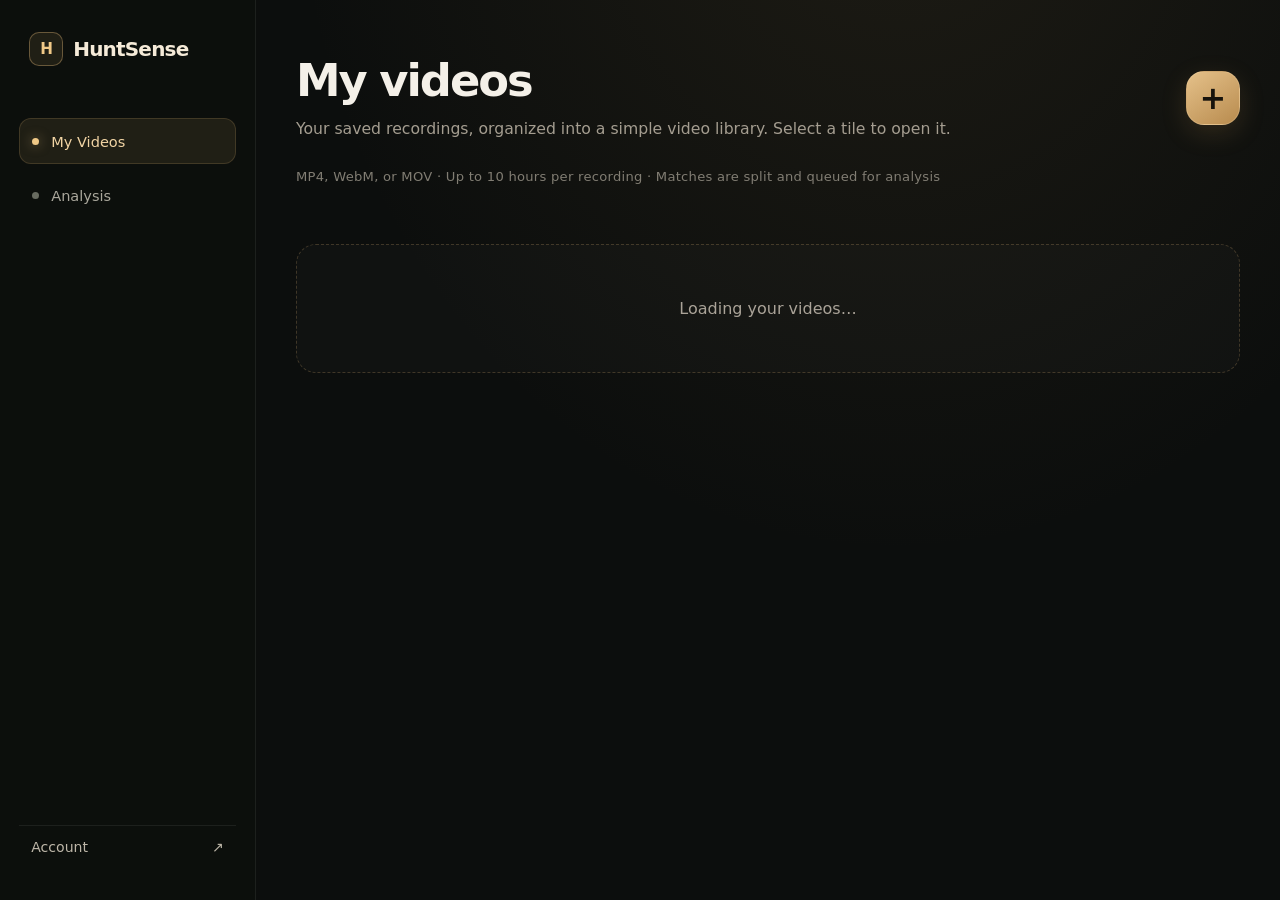
<file: index.html>
<!DOCTYPE html>
<!-- Deployment refresh: use the configured huntsense-videos Storage bucket. -->
<html lang="en">
<head>
  <meta charset="UTF-8" />
  <meta name="viewport" content="width=device-width, initial-scale=1.0" />
  <title>HuntSense · My Videos</title>
  <link rel="stylesheet" href="styles.css" />
  <style>
    .tile-badge{position:absolute;top:10px;right:10px;padding:4px 9px;border-radius:999px;font-size:.66rem;font-weight:800;letter-spacing:.08em;text-transform:uppercase;backdrop-filter:blur(8px)}
    .badge-pending{background:rgba(213,173,112,.22);border:1px solid rgba(213,173,112,.5);color:#f0c987}
    .badge-ready{background:rgba(131,167,123,.24);border:1px solid rgba(131,167,123,.5);color:#b8e3ae}
    #admin-nav-link[hidden]{display:none!important}
    .video-pagination{display:flex;align-items:center;justify-content:center;gap:14px;margin:24px 0 0}
    .video-pagination[hidden]{display:none!important}
    .video-page-button{padding:9px 15px;border:1px solid rgba(213,173,112,.28);border-radius:10px;background:rgba(213,173,112,.08);color:#ead8b8;font:inherit;cursor:pointer}
    .video-page-button:disabled{opacity:.35;cursor:not-allowed}
    .video-page-label{color:var(--muted);font-size:.82rem;font-variant-numeric:tabular-nums}
    @media(max-width:900px){.video-list{grid-template-columns:repeat(2,minmax(0,1fr))}}
    @media(max-width:520px){.video-list{grid-template-columns:1fr}}
  </style>
</head>
<body class="app-page">
  <div class="app-shell">
    <aside class="app-sidebar">
      <a class="sidebar-brand" href="index.html">HuntSense</a>
      <nav class="sidebar-nav">
        <a class="sidebar-link is-active" href="index.html"><span class="nav-dot"></span>My Videos</a>
        <a class="sidebar-link" href="analysis.html"><span class="nav-dot"></span>Analysis</a>
        <a id="admin-nav-link" class="sidebar-link" href="admin.html" hidden><span class="nav-dot"></span>Admin</a>
      </nav>
      <a class="sidebar-account" href="account.html"><span>Account</span><span>↗</span></a>
    </aside>

    <main class="app-main">
      <div class="home-content">
        <section class="videos-section">
          <div class="section-heading">
            <div>
              <h1>My videos</h1>
              <p>Your saved recordings, organized into a simple video library. Select a tile to open it.</p>
            </div>
            <button id="add-video-btn" class="add-video-button" type="button" title="Upload video" aria-label="Add video">+</button>
            <input id="video-file-input" type="file" accept="video/mp4,video/webm,video/quicktime,.mp4,.webm,.mov" hidden />
          </div>

          <p class="upload-note">MP4, WebM, or MOV · Up to 10 hours per recording · Matches are split and queued for analysis</p>
          <p id="status-msg" class="message" role="status" aria-live="polite"></p>

          <div id="video-list" class="video-list">
            <div class="empty-videos">Loading your videos…</div>
          </div>
          <div id="video-pagination" class="video-pagination" hidden>
            <button id="previous-page" class="video-page-button" type="button">Previous</button>
            <span id="video-page-label" class="video-page-label"></span>
            <button id="next-page" class="video-page-button" type="button">Next</button>
          </div>
        </section>
      </div>
    </main>
  </div>

  <div id="title-modal" class="title-modal" hidden>
    <div class="player-backdrop"></div>
    <div class="title-panel" role="dialog" aria-modal="true" aria-labelledby="title-modal-heading">
      <h2 id="title-modal-heading">Name your video</h2>
      <p>Choose a name so you can find this recording in your library.</p>
      <label for="clip-title-input">Video name</label>
      <input id="clip-title-input" type="text" maxlength="100" placeholder="e.g. Evening match" autocomplete="off" />
      <div class="title-actions">
        <button id="cancel-title-btn" class="secondary" type="button">Cancel</button>
        <button id="save-title-btn" type="button">Save video</button>
      </div>
    </div>
  </div>

  <script type="module">
    import { supabase } from "./supabase.js";
    import * as tus from "https://esm.sh/tus-js-client@4.3.1";

    const addBtn = document.getElementById("add-video-btn");
    const fileInput = document.getElementById("video-file-input");
    const titleModal = document.getElementById("title-modal");
    const titleInput = document.getElementById("clip-title-input");
    const cancelTitleBtn = document.getElementById("cancel-title-btn");
    const saveTitleBtn = document.getElementById("save-title-btn");
    const statusMsg = document.getElementById("status-msg");
    const videoList = document.getElementById("video-list");
    const pagination = document.getElementById("video-pagination");
    const previousPageBtn = document.getElementById("previous-page");
    const nextPageBtn = document.getElementById("next-page");
    const pageLabel = document.getElementById("video-page-label");

    const PAGE_SIZE = 8;
    const VIDEO_BUCKET = "huntsense-videos";
    const MAX_VIDEO_SECONDS = 10 * 60 * 60;
    let pendingFile = null;
    let currentUser = null;
    let allMatches = [];
    let allJobs = [];
    let currentPage = 0;

    async function init() {
      const { data: { user }, error } = await supabase.auth.getUser();
      if (error || !user) {
        window.location.href = "login.html";
        return;
      }
      currentUser = user;
      const adminLink = document.getElementById("admin-nav-link");
      const isAdmin = user.email?.trim().toLowerCase() === "ryan@ratys.com" && Boolean(user.email_confirmed_at);

      if (isAdmin) adminLink.hidden = false;
      else adminLink.remove();

      await loadMatches();
    }

    async function loadMatches() {
      videoList.replaceChildren();
      const loading = document.createElement("div");
      loading.className = "empty-videos";
      loading.textContent = "Loading your videos…";
      videoList.append(loading);

      const { data: matches, error } = await supabase
        .from("match_analyses")
        .select("id, video_title, status, created_at, timestamps, avg_reaction_ms")
        .eq("user_id", currentUser.id)
        .order("created_at", { ascending: false });

      if (error) {
        showEmpty("Could not load videos: " + error.message);
        return;
      }

      allMatches = matches || [];
      const { data: jobs } = await supabase.from("video_processing_jobs")
        .select("id, source_title, status, error_message, created_at")
        .eq("user_id", currentUser.id).order("created_at", { ascending: false }).limit(10);
      allJobs = jobs || [];
      currentPage = Math.min(currentPage, Math.max(0, Math.ceil(allMatches.length / PAGE_SIZE) - 1));
      renderMatches();
    }

    function showEmpty(message) {
      videoList.replaceChildren();
      const empty = document.createElement("div");
      empty.className = "empty-videos";
      empty.textContent = message;
      videoList.append(empty);
      pagination.hidden = true;
    }

    function renderMatches() {
      videoList.replaceChildren();

      allJobs.filter(job => !["completed"].includes(job.status)).forEach(job => {
        const item = document.createElement("div");
        item.className = "empty-videos";
        item.style.cssText = "text-align:left;margin-bottom:12px;border:1px solid rgba(213,173,112,.22)";
        const heading = document.createElement("strong");
        heading.textContent = job.source_title || "Recording upload";
        const detail = document.createElement("p");
        detail.style.cssText = "margin:6px 0 0;color:var(--muted);font-size:.85rem";
        detail.textContent = job.status === "queued" ? "Waiting for processing…" : job.status === "processing" ? "Splitting rounds and compressing matches…" : job.error_message || job.status.replaceAll("_", " ");
        item.append(heading, detail);
        videoList.append(item);
      });

      if (allMatches.length === 0) {
        if (allJobs.length === 0) showEmpty("No videos saved yet. Select + to upload a recording.");
        else {
          const empty = document.createElement("div");
          empty.className = "empty-videos";
          empty.textContent = "Your separated matches will appear here when processing finishes.";
          videoList.append(empty);
          pagination.hidden = true;
        }
        return;
      }

      const start = currentPage * PAGE_SIZE;
      const visibleMatches = allMatches.slice(start, start + PAGE_SIZE);

      visibleMatches.forEach((match) => {
        const tile = document.createElement("button");
        tile.className = "video-tile";
        tile.type = "button";
        tile.addEventListener("click", () => {
          window.location.href = "match.html?id=" + encodeURIComponent(match.id);
        });

        const preview = document.createElement("span");
        preview.className = "video-tile-preview";

        const badge = document.createElement("span");
        const isReady = match.status === "ready";
        badge.className = "tile-badge " + (isReady ? "badge-ready" : "badge-pending");
        badge.textContent = match.status || "saved";

        const play = document.createElement("span");
        play.className = "tile-play-mark";
        play.textContent = "▶";
        play.setAttribute("aria-hidden", "true");

        const meta = document.createElement("span");
        meta.className = "video-tile-meta";

        const name = document.createElement("span");
        name.className = "video-name";
        name.textContent = match.video_title || "Untitled video";

        const detail = document.createElement("small");
        detail.textContent = isReady
          ? ((match.timestamps || []).length + " saved markers")
          : "Saved video";

        meta.append(name, detail);
        tile.append(preview, badge, play, meta);
        videoList.append(tile);
      });

      const pageCount = Math.ceil(allMatches.length / PAGE_SIZE);
      pagination.hidden = pageCount <= 1;
      pageLabel.textContent = "Page " + (currentPage + 1) + " of " + pageCount;
      previousPageBtn.disabled = currentPage === 0;
      nextPageBtn.disabled = currentPage >= pageCount - 1;
    }

    addBtn.addEventListener("click", () => {
      fileInput.value = "";
      fileInput.click();
    });

    fileInput.addEventListener("change", async () => {
      const selectedFile = fileInput.files && fileInput.files[0];
      if (!selectedFile) return;

      const allowedTypes = ["video/mp4", "video/webm", "video/quicktime"];
      const allowedExtensions = /\.(mp4|webm|mov)$/i;
      if (!(allowedTypes.includes(selectedFile.type) || allowedExtensions.test(selectedFile.name))) {
        statusMsg.textContent = "Please choose an MP4, WebM, or MOV video.";
        fileInput.value = "";
        return;
      }

      statusMsg.textContent = "Checking recording duration…";
      let duration = 0;
      const objectUrl = URL.createObjectURL(selectedFile);
      try {
        duration = await new Promise((resolve, reject) => {
          const probe = document.createElement("video");
          probe.preload = "metadata";
          probe.onloadedmetadata = () => resolve(probe.duration);
          probe.onerror = () => reject(new Error("This video’s duration could not be read. Try exporting it as MP4."));
          probe.src = objectUrl;
        });
      } catch (error) {
        statusMsg.textContent = error.message;
        URL.revokeObjectURL(objectUrl);
        fileInput.value = "";
        return;
      }
      URL.revokeObjectURL(objectUrl);
      if (!Number.isFinite(duration) || duration <= 0 || duration > MAX_VIDEO_SECONDS) {
        statusMsg.textContent = "Recordings must be longer than 0 seconds and no longer than 10 hours.";
        fileInput.value = "";
        return;
      }

      pendingFile = selectedFile;
      titleInput.value = selectedFile.name.replace(/\.[^/.]+$/, "");
      titleModal.hidden = false;
      titleInput.focus();
      titleInput.select();
    });

    function closeTitleModal() {
      pendingFile = null;
      fileInput.value = "";
      titleModal.hidden = true;
      saveTitleBtn.disabled = false;
    }

    cancelTitleBtn.addEventListener("click", closeTitleModal);

    saveTitleBtn.addEventListener("click", async () => {
      if (!pendingFile || !currentUser || saveTitleBtn.disabled) return;

      const title = titleInput.value.trim();
      if (!title) {
        titleInput.focus();
        statusMsg.textContent = "Enter a name for this video before saving.";
        return;
      }

      const fileToUpload = pendingFile;
      const extension = fileToUpload.name.split(".").pop().toLowerCase();
      const storagePath = currentUser.id + "/recordings/" + crypto.randomUUID() + "." + extension;

      saveTitleBtn.disabled = true;
      saveTitleBtn.textContent = "Uploading…";
      statusMsg.textContent = "Starting resumable upload for " + fileToUpload.name + "…";

      let uploaded = false;
      try {
        const { data: { session }, error: sessionError } = await supabase.auth.getSession();
        if (sessionError || !session?.access_token) throw new Error("Your session expired. Please sign in again.");
        const endpoint = "https://rtyzudbbwoulrysvypql.supabase.co/storage/v1/upload/resumable";
        await new Promise((resolve, reject) => {
          const upload = new tus.Upload(fileToUpload, {
            endpoint,
            retryDelays: [0, 1000, 3000, 5000, 10000, 20000],
            chunkSize: 6 * 1024 * 1024,
            headers: {
              authorization: "Bearer " + session.access_token,
              apikey: "sb_publishable_kbK6j2X2JxNs9YE8VSBaSw_3co8KhC"
            },
            metadata: {
              bucketName: VIDEO_BUCKET,
              objectName: storagePath,
              contentType: fileToUpload.type || "video/" + extension,
              cacheControl: "3600"
            },
            onError: reject,
            onProgress: (bytesUploaded, bytesTotal) => {
              const pct = Math.round((bytesUploaded / bytesTotal) * 100);
              statusMsg.textContent = "Uploading recording… " + pct + "% (" + (bytesUploaded / 1024 / 1024).toFixed(0) + " / " + (bytesTotal / 1024 / 1024).toFixed(0) + " MB)";
            },
            onSuccess: resolve
          });
          upload.findPreviousUploads().then(previous => {
            if (previous.length) upload.resumeFromPreviousUpload(previous[0]);
            upload.start();
          }).catch(reject);
        });
        uploaded = true;

        statusMsg.textContent = "Upload complete. Adding it to the processing queue…";
        const { error: insertError } = await supabase.from("video_processing_jobs").insert({
          user_id: currentUser.id,
          source_path: storagePath,
          source_title: title,
          status: "queued"
        });

        if (insertError) {
          throw new Error("The recording uploaded, but could not be queued: " + insertError.message);
        }

        titleModal.hidden = true;
        pendingFile = null;
        fileInput.value = "";
        titleInput.value = "";
        currentPage = 0;
        statusMsg.textContent = "“" + title + "” uploaded. Match splitting and analysis are queued.";
        await loadMatches();
      } catch (error) {
        if (uploaded) {
          const { error: cleanupError } = await supabase.storage.from(VIDEO_BUCKET).remove([storagePath]);
          if (cleanupError) console.error("Could not clean up incomplete video upload:", cleanupError);
        }
        console.error("HuntSense video save failed:", error);
        statusMsg.textContent = error?.message || "The video could not be saved. Please try again.";
      } finally {
        saveTitleBtn.disabled = false;
        saveTitleBtn.textContent = "Save video";
      }
    });

    previousPageBtn.addEventListener("click", () => {
      if (currentPage > 0) {
        currentPage -= 1;
        renderMatches();
      }
    });

    nextPageBtn.addEventListener("click", () => {
      if ((currentPage + 1) * PAGE_SIZE < allMatches.length) {
        currentPage += 1;
        renderMatches();
      }
    });

    titleInput.addEventListener("keydown", (event) => {
      if (event.key === "Enter") saveTitleBtn.click();
      if (event.key === "Escape") closeTitleModal();
    });

    init();
  </script>
</body>
</html>
</file>
<file: styles.css>
:root{color-scheme:dark;font-family:Inter,ui-sans-serif,system-ui,-apple-system,BlinkMacSystemFont,"Segoe UI",sans-serif;background:#0c0e0d;color:#f4f0e8;--gold:#d5ad70;--gold-bright:#f0c987;--muted:#a49d90;--line:rgba(222,195,151,.15)}
*{box-sizing:border-box}body{margin:0;min-height:100vh;background:radial-gradient(ellipse at 50% -20%,rgba(112,91,54,.22),transparent 55%),#0c0e0d;color:#f4f0e8}body.player-open{overflow:hidden}a{color:var(--gold-bright)}
.topbar{height:76px;display:flex;justify-content:flex-end;align-items:center;padding:0 clamp(20px,5vw,72px);border-bottom:1px solid rgba(255,255,255,.055);background:rgba(12,14,13,.72);backdrop-filter:blur(16px)}
.account-link{padding:10px 17px;border:1px solid var(--line);border-radius:999px;text-decoration:none;color:#ead8b8;background:rgba(255,255,255,.035);font-size:.9rem;transition:.2s}.account-link:hover{border-color:rgba(213,173,112,.55);background:rgba(213,173,112,.09)}
.home-page main{min-height:calc(100vh - 76px)}.home-content{width:min(100% - 48px,1040px);margin:0 auto;padding:52px 0 80px}.videos-section{width:100%}
.section-heading{display:flex;align-items:center;justify-content:space-between;gap:24px;margin-bottom:28px}.section-heading h1{margin:0 0 9px;font-size:clamp(2rem,4vw,2.8rem);letter-spacing:-.045em;font-weight:720}.section-heading p{margin:0;color:var(--muted);font-size:.98rem;line-height:1.6}
.add-video-button{width:54px;height:54px;flex:0 0 54px;margin:0;padding:0;border:1px solid rgba(255,231,191,.2);border-radius:18px;font-size:2rem;line-height:1;background:linear-gradient(145deg,#e5c18a,#b88b4e);color:#17130c;box-shadow:0 8px 26px rgba(190,145,78,.18);transition:transform .2s,box-shadow .2s}.add-video-button:hover{transform:translateY(-2px);box-shadow:0 12px 30px rgba(190,145,78,.28)}.add-video-button:disabled{opacity:.6;cursor:wait}
.upload-note{margin:0 0 20px;color:#817d73;font-size:.82rem;letter-spacing:.02em}.message{min-height:1.4em;color:var(--gold-bright);overflow-wrap:anywhere}
.video-list{display:grid;grid-template-columns:repeat(4,minmax(0,1fr));gap:14px;margin-top:18px;align-items:start}.empty-videos{grid-column:1/-1;padding:54px 24px;border:1px dashed rgba(213,173,112,.24);border-radius:20px;color:#aaa398;text-align:center;background:rgba(255,255,255,.018)}
.video-tile{position:relative;display:flex;flex-direction:column;gap:0;width:100%;min-width:0;margin:0;padding:0;overflow:hidden;text-align:left;border:1px solid rgba(255,255,255,.075);border-radius:18px;background:linear-gradient(160deg,#1d211d,#131613);color:#f4f0e8;box-shadow:0 10px 28px rgba(0,0,0,.18);cursor:pointer;transition:transform .22s,border-color .22s,box-shadow .22s}.video-tile:hover{transform:translateY(-5px);border-color:rgba(213,173,112,.48);box-shadow:0 18px 38px rgba(0,0,0,.32)}.video-tile:focus-visible,.account-link:focus-visible,.add-video-button:focus-visible{outline:2px solid var(--gold-bright);outline-offset:4px}.video-tile:disabled{opacity:.6;cursor:default}
.video-tile-preview{display:block;width:100%;aspect-ratio:16/9;object-fit:cover;background:linear-gradient(135deg,#282b25,#101210)}.tile-play-mark{position:absolute;top:calc((100% - 76px)/2);left:50%;transform:translate(-50%,-50%);display:grid;place-items:center;width:48px;height:48px;padding-left:3px;border:1px solid rgba(255,255,255,.35);border-radius:50%;background:rgba(12,14,13,.72);color:#fff;font-size:1rem;backdrop-filter:blur(8px);box-shadow:0 5px 22px rgba(0,0,0,.3);transition:background .2s,transform .2s}.video-tile:hover .tile-play-mark{background:rgba(190,145,78,.92);transform:translate(-50%,-50%) scale(1.08)}
.video-tile-meta{display:flex;flex-direction:column;gap:5px;padding:10px 11px 11px;min-width:0;min-height:65px}.video-name{display:-webkit-box;-webkit-box-orient:vertical;-webkit-line-clamp:2;overflow:hidden;margin:0;font-size:.84rem;line-height:1.35;font-weight:650;overflow-wrap:anywhere}.video-tile-meta small{color:#938d81;font-size:.7rem;white-space:nowrap;overflow:hidden;text-overflow:ellipsis}
.player-modal[hidden]{display:none}.player-modal{position:fixed;inset:0;z-index:20;display:grid;place-items:center;padding:24px}.player-backdrop{position:absolute;inset:0;background:rgba(0,0,0,.82);backdrop-filter:blur(12px)}.player-panel{position:relative;width:min(100%,1000px);padding:20px;border:1px solid rgba(213,173,112,.22);border-radius:22px;background:#151815;box-shadow:0 28px 100px rgba(0,0,0,.65)}.player-heading{display:flex;align-items:center;justify-content:space-between;gap:20px;margin-bottom:16px}.player-heading h2{margin:3px 0 0;font-size:1.15rem;overflow-wrap:anywhere}.eyebrow{margin:0;color:var(--gold);font-size:.68rem;letter-spacing:.16em;font-weight:700}.player-close{width:42px;height:42px;margin:0;padding:0;border:1px solid var(--line);border-radius:13px;background:#242820;color:#f5ead7;font-size:1.65rem;line-height:1}#main-player{display:block;width:100%;max-height:72vh;border-radius:13px;background:#050605}
.auth-card{width:min(92vw,440px);margin:8vh auto;padding:34px;border:1px solid var(--line);border-radius:20px;background:linear-gradient(145deg,#1b1f1a,#131613);box-shadow:0 24px 70px rgba(0,0,0,.3)}h1{margin-top:0}h2{font-size:1.15rem;margin-top:24px}form{display:grid;gap:10px}label{margin-top:8px}input{width:100%;padding:13px 14px;border:1px solid #414238;border-radius:10px;background:#101310;color:#fff;font:inherit}button{margin-top:12px;padding:12px 16px;border:0;border-radius:10px;background:linear-gradient(145deg,#e5c18a,#b88b4e);color:#17120a;font:inherit;font-weight:700;cursor:pointer}button:disabled{opacity:.6;cursor:wait}button.secondary{background:#383d35;color:#eee}.account-details{display:grid;grid-template-columns:100px 1fr;gap:12px}.account-details dt{color:#aaa}.account-details dd{margin:0;overflow-wrap:anywhere}
@media(max-width:700px){.topbar{height:66px;padding:0 18px}.home-content{width:min(100% - 32px,1040px);padding:38px 0 64px}.video-list{grid-template-columns:repeat(2,minmax(0,1fr));gap:11px}.video-tile-meta{padding:9px;min-height:62px}.video-name{font-size:.8rem}.player-modal{padding:12px}.player-panel{padding:13px;border-radius:16px}}@media(max-width:360px){.video-list{gap:8px}.video-tile-meta{padding:8px}.video-name{font-size:.76rem}}
/* Clip naming and clip actions */
.title-modal[hidden],.clip-menu[hidden]{display:none}
.title-modal{position:fixed;inset:0;z-index:30;display:grid;place-items:center;padding:18px}
.title-panel{position:relative;width:min(100%,430px);padding:25px;border:1px solid rgba(213,173,112,.25);border-radius:20px;background:#171b16;box-shadow:0 24px 80px rgba(0,0,0,.6)}
.title-panel h2{margin:0 0 8px;font-size:1.35rem}
.title-panel p{margin:0 0 18px;color:var(--muted);line-height:1.5}
.title-panel label{display:block;margin:0 0 7px;color:#d8c7aa;font-size:.88rem}
.title-panel input{margin:0}
.title-actions,.player-actions{display:flex;align-items:center;gap:9px}
.title-actions{justify-content:flex-end;margin-top:18px}
.title-actions button{margin:0}
.player-actions{flex-shrink:0}
.clip-menu-wrap{position:relative}
.clip-menu-button{width:42px;height:42px;margin:0;padding:0;border:1px solid var(--line);border-radius:13px;background:#242820;color:#f5ead7;font-size:1.7rem;line-height:1}
.clip-menu{position:absolute;right:0;top:calc(100% + 8px);z-index:25;min-width:150px;padding:6px;border:1px solid var(--line);border-radius:12px;background:#20241e;box-shadow:0 12px 32px rgba(0,0,0,.45)}
.clip-menu .delete-clip-button{width:100%;margin:0;padding:10px 12px;text-align:left;border-radius:8px;background:transparent;color:#f0a29a;font-size:.9rem}
.clip-menu .delete-clip-button:hover{background:rgba(220,90,75,.12)}
.clip-menu .delete-clip-button:disabled{opacity:.5}
@media(max-width:480px){.title-panel{padding:20px}.player-heading{align-items:flex-start}}

/* Custom player controls and native-menu replacement */
.confirm-modal[hidden]{display:none}
.confirm-modal{position:fixed;inset:0;z-index:40;display:grid;place-items:center;padding:18px}
.confirm-panel{z-index:1}
.danger-button{background:#8e3931;color:#fff1ed}
.custom-video-controls{display:grid;gap:10px;padding:12px 2px 2px}
.video-progress-row,.video-control-row{display:flex;align-items:center;gap:12px}
.video-progress-row{color:#bdb5a7;font-size:.76rem;font-variant-numeric:tabular-nums}
.video-seek{flex:1;min-width:0;height:5px;padding:0;accent-color:#d5ad70;cursor:pointer}
.video-control-row{justify-content:space-between}
.video-control-button{margin:0;padding:9px 15px;border:1px solid var(--line);border-radius:10px;background:#292e26;color:#f4f0e8;font-size:.88rem}
.clip-menu{display:grid;gap:3px;min-width:190px;padding:8px}
.clip-menu a,.clip-menu label,.clip-menu select,.clip-menu button{display:block;width:100%;margin:0;padding:9px 10px;border:0;border-radius:7px;text-align:left;font:inherit;font-size:.86rem}
.clip-menu a{color:#f4f0e8;text-decoration:none}
.clip-menu a:hover,.clip-menu button:hover{background:rgba(213,173,112,.12)}
.clip-menu label{padding-bottom:3px;color:#bdb5a7;font-size:.75rem}
.clip-menu select{background:#11150f;color:#f4f0e8;border:1px solid var(--line)}
.clip-menu .delete-clip-button{color:#f0a29a;background:transparent}
.player-panel #main-player{max-height:65vh}

/* Account customer support panel */
.support-card{margin:24px 0;padding:18px;border:1px solid var(--line);border-radius:14px;background:rgba(213,173,112,.06)}
.support-card h2{margin:0 0 12px}
.support-card p{line-height:1.55}
.support-phone{font-size:1.35rem;font-weight:700;margin:8px 0}
.support-phone a{color:inherit;text-decoration:none}
.support-phone a:hover{text-decoration:underline}


/* HuntSense app navigation and analysis dashboard */
.app-page{background:radial-gradient(ellipse at 70% -20%,rgba(112,91,54,.18),transparent 48%),#0c0e0d}
.app-shell{min-height:100vh}
.app-sidebar{position:fixed;inset:0 auto 0 0;z-index:10;width:244px;display:flex;flex-direction:column;padding:30px 18px 22px;border-right:1px solid rgba(255,255,255,.07);background:rgba(13,16,13,.96)}
.sidebar-brand{display:inline-flex;align-items:center;gap:10px;margin:0 10px 52px;color:#f5ead8;text-decoration:none;font-size:1.25rem;font-weight:780;letter-spacing:-.04em}
.sidebar-brand:before{content:"H";display:grid;place-items:center;width:32px;height:32px;border:1px solid rgba(213,173,112,.4);border-radius:10px;background:rgba(213,173,112,.1);color:var(--gold-bright);font-size:.95rem}
.sidebar-nav{display:grid;gap:8px}
.sidebar-link{display:flex;align-items:center;gap:12px;min-height:46px;padding:0 12px;border:1px solid transparent;border-radius:12px;color:#aaa79c;text-decoration:none;font-size:.91rem;transition:.2s}
.sidebar-link:hover{background:rgba(255,255,255,.04);color:#f4f0e8}
.sidebar-link.is-active{border-color:rgba(213,173,112,.18);background:rgba(213,173,112,.1);color:#f1d4a4}
.nav-dot{width:7px;height:7px;border-radius:50%;background:#686b60}
.sidebar-link.is-active .nav-dot{background:var(--gold-bright);box-shadow:0 0 12px rgba(240,201,135,.5)}
.selected-tag{margin-left:auto;padding:3px 7px;border-radius:6px;background:rgba(213,173,112,.14);color:#e5c18a;font-size:.64rem}
.sidebar-account{display:flex;justify-content:space-between;align-items:center;margin-top:auto;padding:13px 12px;border-top:1px solid rgba(255,255,255,.07);color:#bdb6a8;text-decoration:none;font-size:.88rem}
.sidebar-account:hover{color:var(--gold-bright)}
.app-main{margin-left:244px;min-height:100vh}
.home-content{width:min(100% - 80px,1160px);padding:54px 0 80px}
.analysis-main{width:min(100% - 80px,1160px);margin-left:244px;padding:54px 0 38px}
.analysis-heading{display:flex;justify-content:space-between;align-items:flex-end;gap:24px;margin-bottom:42px}
.analysis-heading h1{margin:8px 0 8px;font-size:clamp(2.2rem,4vw,3rem);letter-spacing:-.055em}
.analysis-subtitle{margin:0;color:var(--muted);line-height:1.6}
.outline-link,.text-link{color:#e7c58f;text-decoration:none;font-size:.86rem}
.outline-link{padding:11px 15px;border:1px solid var(--line);border-radius:11px;white-space:nowrap}
.outline-link:hover{background:rgba(213,173,112,.08)}
.dashboard-section{margin:0 0 38px}
.dashboard-section-heading{display:flex;align-items:flex-end;justify-content:space-between;gap:20px;margin-bottom:16px}
.section-kicker{margin:0 0 7px;color:#a78b62;font-size:.67rem;font-weight:750;letter-spacing:.16em}
.dashboard-section-heading h2{margin:0;font-size:1.28rem;letter-spacing:-.025em}
.live-label{display:flex;align-items:center;gap:8px;color:#9f9b8f;font-size:.75rem}
.live-label span{width:7px;height:7px;border-radius:50%;background:#83a77b}
.stat-grid{display:grid;grid-template-columns:repeat(3,minmax(0,1fr));gap:14px}
.stat-card{display:flex;flex-direction:column;min-height:142px;padding:20px;border:1px solid rgba(255,255,255,.075);border-radius:16px;background:linear-gradient(145deg,rgba(31,36,29,.88),rgba(19,22,18,.92))}
.stat-label{color:#aaa396;font-size:.78rem}
.stat-number{margin:14px 0 7px;color:#f3e8d5;font-size:2rem;font-weight:740;letter-spacing:-.05em;font-variant-numeric:tabular-nums}
.stat-date{font-size:1.65rem}
.stat-status{font-size:1.45rem}
.stat-foot{margin-top:auto;color:#817e73;font-size:.75rem}
.focus-card{display:flex;gap:18px;padding:24px;border:1px solid rgba(213,173,112,.2);border-radius:17px;background:linear-gradient(110deg,rgba(213,173,112,.09),rgba(255,255,255,.018))}
.focus-icon{display:grid;place-items:center;flex:0 0 42px;width:42px;height:42px;border:1px solid rgba(213,173,112,.25);border-radius:13px;color:var(--gold-bright);background:rgba(213,173,112,.1);font-size:1.25rem}
.focus-overline{margin:0 0 7px;color:#c6a575;font-size:.67rem;font-weight:750;letter-spacing:.13em}
.focus-card h3{margin:0 0 8px;font-size:1.12rem}
.focus-card p:last-child{max-width:720px;margin:0;color:#aaa396;font-size:.88rem;line-height:1.65}
.recent-list{overflow:hidden;border:1px solid rgba(255,255,255,.075);border-radius:16px;background:rgba(22,26,21,.7)}
.recent-row{display:flex;align-items:center;gap:14px;padding:16px 18px;border-bottom:1px solid rgba(255,255,255,.06)}
.recent-row:last-child{border-bottom:0}
.recent-file-icon{display:grid;place-items:center;flex:0 0 38px;width:38px;height:38px;border:1px solid var(--line);border-radius:11px;background:rgba(213,173,112,.07);color:var(--gold-bright);font-size:.75rem}
.recent-file-info{display:grid;gap:5px;min-width:0;flex:1}
.recent-file-info strong{overflow:hidden;color:#eee7db;font-size:.88rem;text-overflow:ellipsis;white-space:nowrap}
.recent-file-info span{color:#888579;font-size:.74rem}
.recent-open-link{color:#d7b783;text-decoration:none;font-size:.76rem;white-space:nowrap}
.empty-state{display:flex;flex-direction:column;gap:9px;padding:26px;color:#aaa396;font-size:.86rem}
.empty-state strong{color:#eee7db}
.empty-state a{color:#e7c58f;text-decoration:none}
.dashboard-message{color:#e7c58f;font-size:.8rem}
.analysis-footer{padding:20px 0 0;border-top:1px solid rgba(255,255,255,.06);color:#77766c;font-size:.73rem}
.analysis-footer span{padding:0 6px;color:#b38e58}
@media(max-width:850px){.app-sidebar{width:204px}.app-main{margin-left:204px}.analysis-main{margin-left:204px;width:calc(100% - 252px)}.home-content{width:calc(100% - 56px)}}
@media(max-width:650px){.app-sidebar{position:sticky;top:0;width:100%;height:auto;min-height:0;flex-direction:row;align-items:center;padding:10px 14px;border-right:0;border-bottom:1px solid rgba(255,255,255,.07)}.sidebar-brand{margin:0 16px 0 0;font-size:1.05rem}.sidebar-brand:before{width:29px;height:29px}.sidebar-nav{display:flex;gap:4px}.sidebar-link{min-height:38px;padding:0 9px;font-size:.8rem}.selected-tag{display:none}.sidebar-account{margin:0 0 0 auto;padding:8px 0 8px 10px;border:0;font-size:.78rem}.app-main,.analysis-main{margin-left:0;width:100%}.home-content{width:calc(100% - 32px);padding:34px 0 60px}.analysis-main{padding:34px 16px 28px}.analysis-heading{align-items:flex-start;margin-bottom:30px}.analysis-heading h1{font-size:2.2rem}.analysis-subtitle{font-size:.88rem}.stat-grid{grid-template-columns:1fr;gap:10px}.stat-card{min-height:112px;padding:16px}.stat-number{margin:9px 0 5px}.dashboard-section{margin-bottom:30px}.dashboard-section-heading{align-items:flex-start}.live-label{font-size:.67rem}.recent-row{padding:13px}.recent-open-link{font-size:.68rem}.focus-card{padding:18px;gap:13px}}
@media(max-width:390px){.sidebar-brand{margin-right:7px;font-size:.94rem}.sidebar-nav{gap:1px}.sidebar-link{gap:7px;padding:0 7px;font-size:.74rem}.sidebar-account{font-size:.72rem}.analysis-heading{display:block}.outline-link{display:inline-flex;margin-top:16px}.dashboard-section-heading{display:block}.live-label{margin-top:10px}}

/* Responsive app shell and clean analysis page */
.app-sidebar{
  width:20%;
  padding:2.5% 1.5%;
}
.app-main{margin-left:20%}
.analysis-main{
  width:76%;
  margin-left:20%;
  padding:4% 2% 3%;
}
.analysis-heading{
  align-items:flex-start;
  margin-bottom:0;
}
.analysis-heading h1{
  font-size:clamp(2rem,4vw,3rem);
}
.analysis-subtitle{
  max-width:62ch;
}
@media(max-width:850px){
  .app-sidebar{
    width:24%;
    padding:3% 1.5%;
  }
  .app-main{margin-left:24%}
  .analysis-main{
    width:72%;
    margin-left:24%;
    padding:5% 2%;
  }
}
@media(max-width:650px){
  .app-sidebar{
    position:sticky;
    top:0;
    width:100%;
    height:auto;
    min-height:0;
    flex-direction:row;
    align-items:center;
    padding:2% 3%;
  }
  .app-main,.analysis-main{
    width:94%;
    margin:0 auto;
  }
  .analysis-main{padding:7% 0}
  .analysis-heading{
    flex-wrap:wrap;
    gap:5%;
  }
  .analysis-heading h1{font-size:clamp(2rem,8vw,2.6rem)}
}
@media(max-width:390px){
  .app-sidebar{padding:2%}
  .sidebar-brand{margin-right:2%}
  .sidebar-nav{gap:1%}
  .sidebar-link{padding:0 2%}
  .sidebar-account{padding-left:2%}
}


/* Analysis page — rebuilt layout */
.analysis-page{
  --analysis-rail:clamp(13.5rem,18vw,17rem);
  overflow-x:hidden;
  background:
    radial-gradient(ellipse at 78% 8%,rgba(153,113,57,.13),transparent 34rem),
    #0c0e0d;
}
.analysis-page .analysis-shell{min-height:100vh}
.analysis-page .analysis-sidebar{
  position:fixed;
  inset:0 auto 0 0;
  width:var(--analysis-rail);
  padding:clamp(1.5rem,3vw,2.5rem) clamp(1rem,1.7vw,1.6rem);
  overflow:hidden;
}
.analysis-page .sidebar-brand{margin:0 0 clamp(3rem,8vh,5.5rem) .35rem}
.analysis-nav-caption{
  margin:0 0 .8rem .75rem;
  color:#77796e;
  font-size:.62rem;
  font-weight:750;
  letter-spacing:.19em;
}
.analysis-page .sidebar-nav{gap:.45rem}
.analysis-page .sidebar-link{min-height:2.85rem;padding:0 .85rem}
.analysis-page .sidebar-account{font-size:.82rem}
.analysis-page .app-main.analysis-main{
  width:auto;
  min-width:0;
  margin:0 0 0 var(--analysis-rail);
  padding:clamp(1.4rem,3vw,2.8rem) clamp(1.5rem,5vw,5.5rem) 1.5rem;
}
.analysis-topline{
  display:flex;
  align-items:center;
  justify-content:space-between;
  gap:1rem;
  padding-bottom:1.1rem;
  border-bottom:1px solid rgba(255,255,255,.07);
}
.analysis-breadcrumb{
  color:#858477;
  font-size:.65rem;
  font-weight:700;
  letter-spacing:.16em;
}
.analysis-breadcrumb span:first-child{color:#d7b783}
.breadcrumb-slash{padding:0 .65rem;color:#4d5048}
.workspace-status{
  display:inline-flex;
  align-items:center;
  gap:.5rem;
  color:#99998c;
  font-size:.62rem;
  font-weight:700;
  letter-spacing:.13em;
}
.status-indicator{
  width:.42rem;
  height:.42rem;
  border-radius:50%;
  background:#b58d55;
  box-shadow:0 0 0 .22rem rgba(181,141,85,.12);
}
.analysis-hero{
  position:relative;
  display:grid;
  grid-template-columns:minmax(0,1.15fr) minmax(15rem,.85fr);
  align-items:center;
  min-height:clamp(24rem,48vh,34rem);
  padding:clamp(2.5rem,6vw,5.5rem) 0 3.5rem;
  border-bottom:1px solid rgba(255,255,255,.07);
}
.analysis-hero-copy{position:relative;z-index:2;max-width:39rem}
.analysis-eyebrow{
  margin:0 0 1rem;
  color:#c39a60;
  font-size:.65rem;
  font-weight:800;
  letter-spacing:.22em;
}
.analysis-hero h1{
  margin:0;
  color:#f1ede4;
  font-size:clamp(3.4rem,7.4vw,6.7rem);
  line-height:.91;
  letter-spacing:-.075em;
  font-weight:760;
}
.analysis-hero h1 span{color:#d3ad76}
.analysis-intro{
  max-width:34rem;
  margin:1.45rem 0 1.7rem;
  color:#a7a397;
  font-size:clamp(.9rem,1.2vw,1.02rem);
  line-height:1.8;
}
.analysis-primary-link{
  display:inline-flex;
  align-items:center;
  gap:1.5rem;
  min-height:3.15rem;
  padding:0 1.2rem;
  border:1px solid rgba(224,190,137,.34);
  border-radius:.65rem;
  background:linear-gradient(120deg,rgba(213,173,112,.18),rgba(213,173,112,.07));
  color:#f0d5a8;
  font-size:.84rem;
  font-weight:700;
  text-decoration:none;
  transition:background .2s,border-color .2s,transform .2s;
}
.analysis-primary-link:hover{
  transform:translateY(-2px);
  border-color:rgba(224,190,137,.7);
  background:rgba(213,173,112,.2);
}
.analysis-hero-art{
  position:relative;
  justify-self:center;
  width:min(100%,22rem);
  aspect-ratio:1;
  display:grid;
  place-items:center;
  overflow:hidden;
  border:1px solid rgba(213,173,112,.12);
  border-radius:50%;
  background:radial-gradient(circle,rgba(176,137,79,.12),rgba(12,14,13,0) 68%);
}
.radar-ring{
  position:absolute;
  border:1px solid rgba(213,173,112,.2);
  border-radius:50%;
}
.radar-ring-one{inset:12%}
.radar-ring-two{inset:27%;border-style:dashed;border-color:rgba(213,173,112,.22)}
.radar-crosshair{
  position:absolute;
  inset:50% 7%;
  height:1px;
  background:rgba(213,173,112,.2);
}
.radar-crosshair:after{
  content:"";
  position:absolute;
  top:-9rem;
  left:50%;
  width:1px;
  height:18rem;
  background:rgba(213,173,112,.2);
}
.radar-center{
  display:grid;
  place-items:center;
  width:4.2rem;
  aspect-ratio:1;
  border:1px solid rgba(230,194,137,.5);
  border-radius:50%;
  background:#171811;
  color:#e2bd82;
  font-size:1.05rem;
  font-weight:800;
  letter-spacing:.08em;
  box-shadow:0 0 2.5rem rgba(196,150,83,.15);
}
.radar-coordinate{
  position:absolute;
  color:#9c8a6c;
  font-size:.55rem;
  font-weight:700;
  letter-spacing:.18em;
}
.radar-coordinate-top{top:15%;right:13%}
.radar-coordinate-bottom{bottom:15%;left:13%}
.radar-sweep{
  position:absolute;
  inset:12%;
  border-radius:50%;
  background:conic-gradient(from 205deg,transparent 0 72%,rgba(213,173,112,.11) 84%,transparent 90%);
}
.hero-index{
  position:absolute;
  bottom:1.15rem;
  left:0;
  display:flex;
  align-items:center;
  gap:.75rem;
  color:#79796f;
  font-size:.58rem;
  font-weight:700;
  letter-spacing:.17em;
}
.hero-index>span:first-child{color:#d5ad70}
.hero-index-line{width:2.3rem;height:1px;background:#6d5839}
.analysis-start{padding:clamp(2.5rem,5vw,4rem) 0 3rem}
.analysis-section-heading{
  display:flex;
  align-items:flex-end;
  justify-content:space-between;
  gap:1rem;
  margin-bottom:1.5rem;
}
.analysis-section-heading .analysis-eyebrow{margin-bottom:.55rem}
.analysis-section-heading h2{
  margin:0;
  color:#eee9df;
  font-size:clamp(1.4rem,2.6vw,2rem);
  letter-spacing:-.045em;
}
.section-number{
  padding-bottom:.25rem;
  color:#77796e;
  font-size:.65rem;
  font-weight:700;
  letter-spacing:.13em;
}
.analysis-steps{
  display:grid;
  grid-template-columns:repeat(3,minmax(0,1fr));
  gap:clamp(.7rem,1.5vw,1.25rem);
}
.analysis-step{
  position:relative;
  min-width:0;
  min-height:12.5rem;
  padding:1.35rem;
  border:1px solid rgba(255,255,255,.075);
  border-radius:.85rem;
  background:linear-gradient(145deg,rgba(29,33,27,.84),rgba(17,20,17,.92));
}
.step-number{
  position:absolute;
  top:1.25rem;
  right:1.25rem;
  color:#77786d;
  font-size:.62rem;
  font-weight:700;
  letter-spacing:.12em;
}
.step-mark{
  display:grid;
  place-items:center;
  width:2.55rem;
  height:2.55rem;
  margin-bottom:1.15rem;
  border:1px solid rgba(213,173,112,.24);
  border-radius:.7rem;
  background:rgba(213,173,112,.08);
  color:#dfbb83;
  font-size:1.3rem;
}
.analysis-step h3{
  margin:0 0 .5rem;
  color:#e9e4da;
  font-size:.96rem;
  letter-spacing:-.02em;
}
.analysis-step p{
  max-width:27ch;
  margin:0;
  color:#929084;
  font-size:.79rem;
  line-height:1.65;
}
.analysis-footer-new{
  display:flex;
  justify-content:space-between;
  gap:1rem;
  padding:1.1rem 0 .25rem;
  border-top:1px solid rgba(255,255,255,.07);
  color:#77786e;
  font-size:.58rem;
  font-weight:700;
  letter-spacing:.15em;
}
.analysis-page a:focus-visible{
  outline:2px solid #e6c28b;
  outline-offset:4px;
}
@media(max-width:900px){
  .analysis-page{--analysis-rail:15rem}
  .analysis-page .app-main.analysis-main{padding-right:4%;padding-left:4%}
  .analysis-hero{grid-template-columns:minmax(0,1fr) minmax(12rem,.7fr)}
  .analysis-hero-art{width:min(100%,17rem)}
}
@media(max-width:680px){
  .analysis-page{--analysis-rail:0px}
  .analysis-page .analysis-sidebar{
    position:relative;
    inset:auto;
    width:100%;
    min-height:0;
    height:auto;
    padding:.9rem 4%;
    display:grid;
    grid-template-columns:auto 1fr auto;
    align-items:center;
    gap:.6rem;
    border-right:0;
    border-bottom:1px solid rgba(255,255,255,.08);
  }
  .analysis-page .sidebar-brand{margin:0;font-size:1.02rem}
  .analysis-nav-caption{display:none}
  .analysis-page .sidebar-nav{
    display:flex;
    justify-content:center;
    flex-wrap:wrap;
    gap:.25rem;
  }
  .analysis-page .sidebar-link{
    min-height:2.35rem;
    padding:0 .6rem;
    font-size:.76rem;
  }
  .analysis-page .sidebar-account{
    margin:0;
    padding:.5rem 0 .5rem .4rem;
    border:0;
    font-size:.72rem;
  }
  .analysis-page .app-main.analysis-main{
    width:100%;
    margin:0;
    padding:0 5% 1.2rem;
  }
  .analysis-topline{padding:1rem 0}
  .analysis-hero{
    grid-template-columns:1fr;
    min-height:0;
    padding:3.3rem 0 3.7rem;
  }
  .analysis-hero-copy{max-width:40rem}
  .analysis-hero h1{font-size:clamp(3.4rem,13vw,5.3rem)}
  .analysis-hero-art{
    position:absolute;
    top:50%;
    right:-5rem;
    width:min(62vw,18rem);
    transform:translateY(-50%);
    opacity:.34;
    pointer-events:none;
  }
  .analysis-hero-copy{padding-right:2%}
  .analysis-intro{max-width:31rem}
  .analysis-steps{grid-template-columns:1fr;gap:.7rem}
  .analysis-step{min-height:0;padding:1.15rem 1.2rem 1.2rem 4.5rem}
  .step-mark{position:absolute;left:1.1rem;top:1.15rem;margin:0}
  .step-number{top:1.2rem;right:1.2rem}
  .analysis-step h3{padding-right:2.5rem}
  .analysis-step p{max-width:48ch}
  .analysis-start{padding:2.6rem 0 2rem}
}
@media(max-width:420px){
  .analysis-page .analysis-sidebar{
    grid-template-columns:1fr auto;
    row-gap:.65rem;
  }
  .analysis-page .sidebar-nav{
    grid-column:1/-1;
    grid-row:2;
    justify-content:flex-start;
  }
  .analysis-page .sidebar-account{grid-column:2;grid-row:1}
  .analysis-breadcrumb{font-size:.58rem}
  .workspace-status{font-size:.55rem}
  .analysis-hero{padding-top:2.7rem}
  .analysis-hero h1{font-size:clamp(3.1rem,14vw,4.2rem)}
  .analysis-section-heading{align-items:flex-start}
  .section-number{padding-top:.25rem}
  .analysis-footer-new{font-size:.5rem;letter-spacing:.1em}
}


/* HuntSense performance report — dedicated, non-sticky responsive layout */
.analysis-page{
  --report-bg:#10120f;
  --report-panel:#171a15;
  --report-panel-2:#1d211a;
  --report-line:rgba(232,220,194,.105);
  --report-muted:#96968a;
  --report-soft:#c9c2b3;
  --report-gold:#d9b77f;
  --report-rail:15.5rem;
  overflow-x:clip;
  background:
    radial-gradient(ellipse at 82% 0%,rgba(150,112,58,.105),transparent 34rem),
    var(--report-bg);
}
.analysis-page .analysis-shell{min-height:100vh}
.analysis-page .analysis-sidebar{
  position:fixed;inset:0 auto 0 0;width:var(--report-rail);height:100vh;
  display:flex;flex-direction:column;padding:2rem 1.35rem 1.4rem;
  overflow-y:auto;border-right:1px solid var(--report-line);
  background:rgba(15,18,14,.97);
}
.analysis-page .sidebar-brand{margin:0 0 4rem .3rem}
.analysis-nav-caption{margin:0 0 .8rem .7rem;color:#77796f;font-size:.62rem;font-weight:800;letter-spacing:.18em}
.analysis-page .sidebar-nav{display:grid;gap:.4rem}
.analysis-page .sidebar-link{min-height:2.8rem;padding:0 .85rem;border-radius:.65rem}
.analysis-page .sidebar-account{margin-top:auto;padding-top:1.1rem}
.analysis-page .app-main.analysis-main{
  width:auto;min-width:0;margin:0 0 0 var(--report-rail);
  padding:2.5rem clamp(1.5rem,4.5vw,4.5rem) 2rem;
}
.report-header{display:flex;justify-content:space-between;align-items:flex-end;gap:2rem;padding:0 0 2rem;border-bottom:1px solid var(--report-line)}
.report-kicker,.report-overline{margin:0 0 .7rem;color:#c49c65;font-size:.64rem;font-weight:800;letter-spacing:.17em}
.report-kicker span{padding:0 .45rem;color:#66695e}
.report-header h1{margin:0;color:#f2eee5;font-size:clamp(2.25rem,4vw,3.45rem);font-weight:730;letter-spacing:-.065em;line-height:1.03}
.report-subtitle{margin:.8rem 0 0;color:var(--report-muted);font-size:.9rem;line-height:1.6}
.report-upload-link{display:inline-flex;align-items:center;gap:.55rem;flex:0 0 auto;padding:.75rem 1rem;border:1px solid rgba(217,183,127,.27);border-radius:.65rem;background:rgba(217,183,127,.07);color:#e6c995;text-decoration:none;font-size:.8rem;font-weight:700;transition:background .2s,border-color .2s}
.report-upload-link:hover{background:rgba(217,183,127,.14);border-color:rgba(217,183,127,.55)}
.report-section{padding:2.15rem 0;border-bottom:1px solid var(--report-line)}
.section-topline{display:flex;align-items:flex-end;justify-content:space-between;gap:1rem;margin-bottom:1.1rem}
.section-topline h2{margin:0;color:#eee9df;font-size:1.45rem;letter-spacing:-.045em;font-weight:680}
.report-overline{margin-bottom:.48rem;font-size:.59rem;color:#a98a5b}
.data-status,.section-aside,.weekly-frequency,.warmup-duration{display:inline-flex;align-items:center;gap:.45rem;color:#8e8f83;font-size:.58rem;font-weight:750;letter-spacing:.12em;white-space:nowrap}
.data-status i,.weekly-frequency i{width:.38rem;height:.38rem;border-radius:50%;background:#bd9258;box-shadow:0 0 0 .2rem rgba(189,146,88,.1)}
.weapon-feature{display:grid;grid-template-columns:7.3rem minmax(0,1fr) auto;align-items:center;gap:1.5rem;min-height:10rem;padding:1.35rem 1.6rem;border:1px solid var(--report-line);border-radius:.9rem;background:linear-gradient(110deg,rgba(37,41,32,.92),rgba(22,25,20,.94));box-shadow:0 12px 34px rgba(0,0,0,.13)}
.weapon-emblem{position:relative;display:grid;place-items:center;aspect-ratio:1;border:1px solid rgba(217,183,127,.23);border-radius:.8rem;background:radial-gradient(circle,rgba(217,183,127,.13),rgba(217,183,127,.025) 68%);color:#dfbd87}
.weapon-emblem span{font-size:1.7rem;font-weight:850;letter-spacing:.08em}
.weapon-emblem b{position:absolute;bottom:.6rem;color:#8c8069;font-size:.48rem;line-height:1.35;letter-spacing:.15em;text-align:center}
.weapon-label,.warmup-label{margin:0 0 .45rem;color:#a88b61;font-size:.58rem;font-weight:800;letter-spacing:.16em}
.weapon-copy h3,.warmup-intro h3{margin:0;color:#eee9df;font-size:1.18rem;letter-spacing:-.025em}
.weapon-copy p:last-child{max-width:43rem;margin:.45rem 0 0;color:var(--report-muted);font-size:.8rem;line-height:1.55}
.weapon-stat{display:grid;gap:.35rem;justify-items:end;padding-left:1.5rem;border-left:1px solid var(--report-line)}
.weapon-stat strong{color:#e8d7b8;font-size:1.75rem;font-weight:650;font-variant-numeric:tabular-nums}
.weapon-stat span{color:#858579;font-size:.55rem;font-weight:800;letter-spacing:.12em}
.reaction-grid{display:grid;grid-template-columns:repeat(3,minmax(0,1fr));gap:.8rem}
.reaction-card{position:relative;display:flex;min-width:0;min-height:9rem;flex-direction:column;padding:1.2rem 1.25rem;border:1px solid var(--report-line);border-radius:.8rem;background:linear-gradient(145deg,rgba(30,34,27,.9),rgba(20,23,19,.95))}
.reaction-card-primary{border-color:rgba(217,183,127,.22);background:linear-gradient(145deg,rgba(57,48,33,.52),rgba(22,24,19,.96))}
.metric-label{color:#a5a193;font-size:.59rem;font-weight:800;letter-spacing:.1em}
.metric-value{margin:.8rem 0 .3rem;color:#f0e8d9;font-size:2.2rem;line-height:1;font-weight:690;letter-spacing:-.06em;font-variant-numeric:tabular-nums}
.metric-value small{font-size:.85rem;color:#aaa08d;letter-spacing:0}
.metric-foot{margin-top:auto;color:#858579;font-size:.7rem}
.metric-mark{position:absolute;right:1rem;top:1rem;color:#b99560;font-size:1rem}
.measurement-note{margin:.8rem 0 0;color:#77796f;font-size:.69rem;line-height:1.5}
.problems-section{padding-top:2.35rem}
.empty-insight-panel{display:grid;grid-template-columns:3.1rem minmax(0,1fr) auto;align-items:center;gap:1.15rem;padding:1.35rem 1.5rem;border:1px solid rgba(217,183,127,.18);border-radius:.85rem;background:linear-gradient(105deg,rgba(217,183,127,.075),rgba(24,27,22,.9) 46%)}
.insight-orbit{display:grid;place-items:center;width:3rem;height:3rem;border:1px solid rgba(217,183,127,.3);border-radius:50%;color:#d9b77f;font-size:1.35rem;background:rgba(217,183,127,.07)}
.empty-insight-panel h3{margin:0 0 .35rem;color:#eee9df;font-size:.98rem}
.empty-insight-panel p{max-width:66rem;margin:0;color:#a09d91;font-size:.78rem;line-height:1.65}
.panel-lock{align-self:start;color:#77776b;font-size:.58rem;font-weight:750;letter-spacing:.1em}
.weekly-section{padding-top:2.35rem}
.weekly-frequency i{background:#8b9a72;box-shadow:0 0 0 .2rem rgba(139,154,114,.1)}
.weekly-review-card{overflow:hidden;border:1px solid var(--report-line);border-radius:.9rem;background:linear-gradient(150deg,rgba(29,33,26,.95),rgba(18,21,17,.98))}
.review-card-head{display:flex;align-items:center;justify-content:space-between;gap:1rem;padding:1.2rem 1.4rem;border-bottom:1px solid var(--report-line)}
.review-chip{display:inline-flex;padding:.32rem .5rem;border:1px solid rgba(217,183,127,.24);border-radius:.3rem;color:#d9b77f;font-size:.53rem;font-weight:800;letter-spacing:.13em}
.review-date{margin:.55rem 0 0;color:#aaa394;font-size:.65rem;font-weight:700;letter-spacing:.1em}
.review-duration{color:#858579;font-size:.56rem;font-weight:750;letter-spacing:.11em}
.review-empty{display:flex;align-items:center;gap:1rem;padding:1.5rem 1.4rem}
.review-play-icon{display:grid;place-items:center;flex:0 0 2.7rem;width:2.7rem;height:2.7rem;padding-left:.15rem;border:1px solid rgba(217,183,127,.25);border-radius:50%;background:rgba(217,183,127,.07);color:#d9b77f;font-size:.8rem}
.review-empty h3{margin:0 0 .35rem;color:#eee9df;font-size:.95rem}
.review-empty p{max-width:50rem;margin:0;color:#969488;font-size:.76rem;line-height:1.6}
.review-capabilities{display:grid;grid-template-columns:repeat(4,minmax(0,1fr));gap:0;border-top:1px solid var(--report-line);background:rgba(0,0,0,.12)}
.review-capabilities>div{display:flex;align-items:flex-start;gap:.65rem;padding:1rem;border-right:1px solid var(--report-line)}
.review-capabilities>div:last-child{border-right:0}
.capability-icon{display:grid;place-items:center;flex:0 0 1.7rem;width:1.7rem;height:1.7rem;border-radius:.45rem;background:rgba(217,183,127,.08);color:#d0ad78;font-size:.8rem}
.review-capabilities b,.review-capabilities small{display:block}
.review-capabilities b{margin:.1rem 0 .3rem;color:#dcd5c8;font-size:.67rem;font-weight:680}
.review-capabilities small{color:#858579;font-size:.62rem;line-height:1.45}
.warmup-section{padding-top:2.35rem;border-bottom:0}
.warmup-duration{padding:.4rem .6rem;border:1px solid rgba(217,183,127,.2);border-radius:.35rem;color:#d4b47e}
.warmup-card{padding:1.4rem 1.5rem;border:1px solid var(--report-line);border-radius:.9rem;background:linear-gradient(120deg,rgba(37,41,31,.92),rgba(20,23,19,.96))}
.warmup-intro{display:flex;align-items:center;gap:1rem;padding-bottom:1.25rem;border-bottom:1px solid var(--report-line)}
.warmup-badge{display:grid;place-content:center;flex:0 0 3.5rem;width:3.5rem;height:3.5rem;border:1px solid rgba(217,183,127,.35);border-radius:.75rem;color:#ead0a2;text-align:center;font-size:1.25rem;font-weight:750;line-height:1}
.warmup-badge span{margin-top:.2rem;color:#a68b61;font-size:.48rem;letter-spacing:.15em}
.warmup-intro h3{font-size:1.08rem}
.warmup-intro>div:last-child>p:last-child{margin:.4rem 0 0;color:#969488;font-size:.75rem;line-height:1.55}
.warmup-steps{display:grid;grid-template-columns:repeat(3,minmax(0,1fr));gap:1rem;padding:1.25rem 0}
.warmup-step{display:grid;grid-template-columns:auto minmax(0,1fr);align-content:start;gap:.3rem .75rem}
.warmup-time{grid-row:span 2;color:#dfbd87;font-size:1.1rem;font-weight:700;font-variant-numeric:tabular-nums}
.warmup-time small{font-size:.53rem;letter-spacing:.1em}
.warmup-step b{color:#e4ded2;font-size:.72rem}
.warmup-step p{margin:.3rem 0 0;color:#89897e;font-size:.66rem;line-height:1.5}
.warmup-step-state{grid-column:2;color:#77796f;font-size:.6rem}
.warmup-footnote{margin:0;padding-top:.9rem;border-top:1px solid var(--report-line);color:#77796f;font-size:.66rem;line-height:1.55}
.report-footer{display:flex;justify-content:space-between;gap:1rem;padding:1.2rem 0 .25rem;border-top:1px solid var(--report-line);color:#77796f;font-size:.56rem;font-weight:800;letter-spacing:.16em}
.analysis-page a:focus-visible{outline:2px solid #e6c995;outline-offset:4px}
@media(max-width:1050px){
  .analysis-page{--report-rail:13.5rem}
  .analysis-page .app-main.analysis-main{padding-right:2rem;padding-left:2rem}
  .review-capabilities{grid-template-columns:repeat(2,minmax(0,1fr))}
  .review-capabilities>div:nth-child(2){border-right:0}
  .review-capabilities>div:nth-child(-n+2){border-bottom:1px solid var(--report-line)}
}
@media(max-width:760px){
  .analysis-page{--report-rail:0px}
  .analysis-page .analysis-sidebar{position:relative;inset:auto;width:100%;height:auto;min-height:0;display:grid;grid-template-columns:auto 1fr auto;align-items:center;gap:.65rem;padding:.8rem 4%;border-right:0;border-bottom:1px solid var(--report-line)}
  .analysis-page .sidebar-brand{margin:0;font-size:1.02rem}
  .analysis-nav-caption{display:none}
  .analysis-page .sidebar-nav{display:flex;justify-content:center;gap:.25rem}
  .analysis-page .sidebar-link{min-height:2.35rem;padding:0 .6rem;font-size:.76rem}
  .analysis-page .sidebar-account{margin:0;padding:.4rem 0 .4rem .4rem;border:0;font-size:.72rem}
  .analysis-page .app-main.analysis-main{width:100%;margin:0;padding:1.6rem 5% 1.5rem}
  .report-header{align-items:flex-start}
  .report-header h1{font-size:clamp(2.1rem,7vw,3rem)}
  .weapon-feature{grid-template-columns:5.4rem minmax(0,1fr);gap:1rem;padding:1.1rem}
  .weapon-stat{grid-column:2;justify-items:start;padding:0;border:0}
  .weapon-stat strong{font-size:1.25rem}
  .reaction-grid{grid-template-columns:1fr}
  .reaction-card{min-height:7.5rem}
  .metric-value{margin:.55rem 0 .25rem}
  .warmup-steps{grid-template-columns:1fr;gap:1rem}
  .warmup-step{grid-template-columns:4.2rem minmax(0,1fr) auto}
  .warmup-time{grid-row:auto}
  .warmup-step-state{grid-column:3;grid-row:1}
}
@media(max-width:520px){
  .analysis-page .analysis-sidebar{grid-template-columns:1fr auto;row-gap:.55rem}
  .analysis-page .sidebar-nav{grid-column:1/-1;grid-row:2;justify-content:flex-start}
  .analysis-page .sidebar-account{grid-column:2;grid-row:1}
  .analysis-page .app-main.analysis-main{padding:1.3rem 4% 1.2rem}
  .report-header{display:block;padding-bottom:1.4rem}
  .report-upload-link{margin-top:1rem}
  .section-topline{align-items:flex-start;flex-direction:column;gap:.55rem}
  .section-topline h2{font-size:1.3rem}
  .report-section{padding:1.65rem 0}
  .weapon-feature{grid-template-columns:4.6rem minmax(0,1fr);gap:.8rem}
  .weapon-copy h3{font-size:1rem}
  .weapon-copy p:last-child{font-size:.72rem}
  .weapon-emblem span{font-size:1.35rem}
  .empty-insight-panel{grid-template-columns:2.5rem minmax(0,1fr);gap:.8rem;padding:1.1rem}
  .insight-orbit{width:2.5rem;height:2.5rem}
  .panel-lock{display:none}
  .review-card-head{padding:1rem}
  .review-empty{align-items:flex-start;padding:1.15rem 1rem}
  .review-capabilities{grid-template-columns:1fr}
  .review-capabilities>div{border-right:0;border-bottom:1px solid var(--report-line);padding:.85rem 1rem}
  .review-capabilities>div:last-child{border-bottom:0}
  .warmup-card{padding:1.1rem}
  .warmup-intro{align-items:flex-start}
  .report-footer{font-size:.49rem;letter-spacing:.1em}
}
@media(prefers-reduced-motion:reduce){.analysis-page *{scroll-behavior:auto!important;transition:none!important}}
</file>
